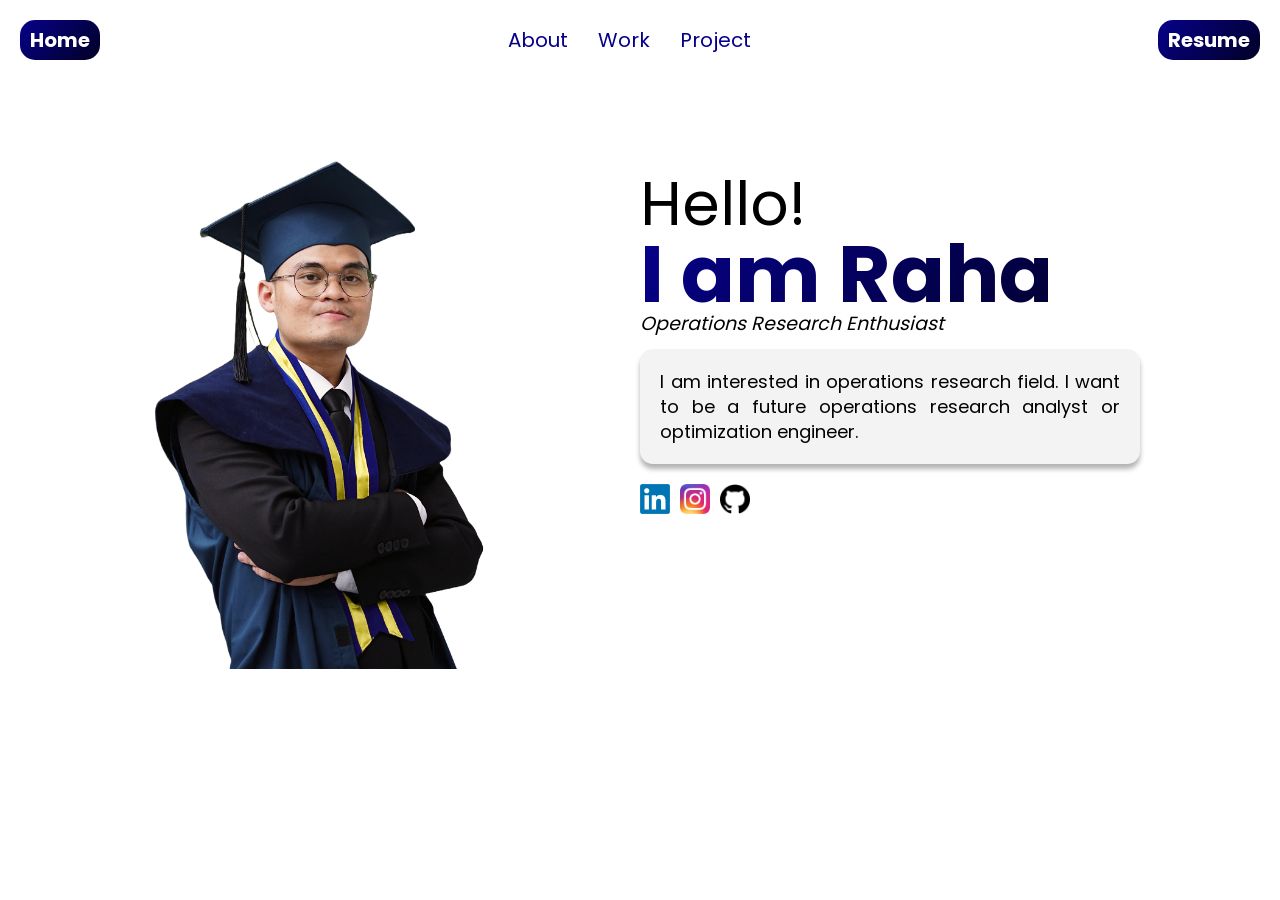
<file: index.html>
<!DOCTYPE html>
<html lang="en">
<head>
    <meta charset="UTF-8">
    <meta name="viewport" content="width=device-width, initial-scale=1.0">
    <title>Welcome!</title>
    <link rel="stylesheet" href="style.css">
</head>
<body>
    <div class="header">
        <div class="home">
            <a href="index.html">Home</a>
        </div>
        <div class="navigation">
            <a href="about.html">About</a>
            <a href="work.html">Work</a>
            <a href="Project.html">Project</a>
        </div>
        <div class="resume">
            <a href="#">Resume</a>
        </div>
        <br>
    </div>
    <div class="main">
        <div class="box">
            <div class="circle">
                <img src="img/raha.png" alt="raha" title="moch-rahadian-amantjik" class="foto">
            </div>
        </div>
        <div class="description">
            <div class="intro">
                <p class="hello">Hello!</p>
                <p class="name">I am Raha</p>
                <p class="role">Operations Research Enthusiast</p>
            </div>
            <br>
            <div class="messagebox">
                <p class="message">I am interested in operations research field. I want to be a future operations research analyst or optimization engineer.</p>
            </div>
            <div class="network">
                <a href="https://www.linkedin.com/in/rahadianamantjik/" target="_blank">
                    <img src="img/linkedin.png" alt="LinkedIn" title="LinkedIn" class="socmed">
                </a>
                <a href="https://www.instagram.com/rahamantjik/">
                    <img src="img/instagram.png" alt="instagram" title="instagram" class="socmed">
                </a>
                <a href="https://github.com/ramantjik">
                   <img src="img/github.png" alt="GitHub" title="GitHub" class="socmed">
                </a>
            </div>
            
        </div>
    </div>

  
</body>
</html>
</file>
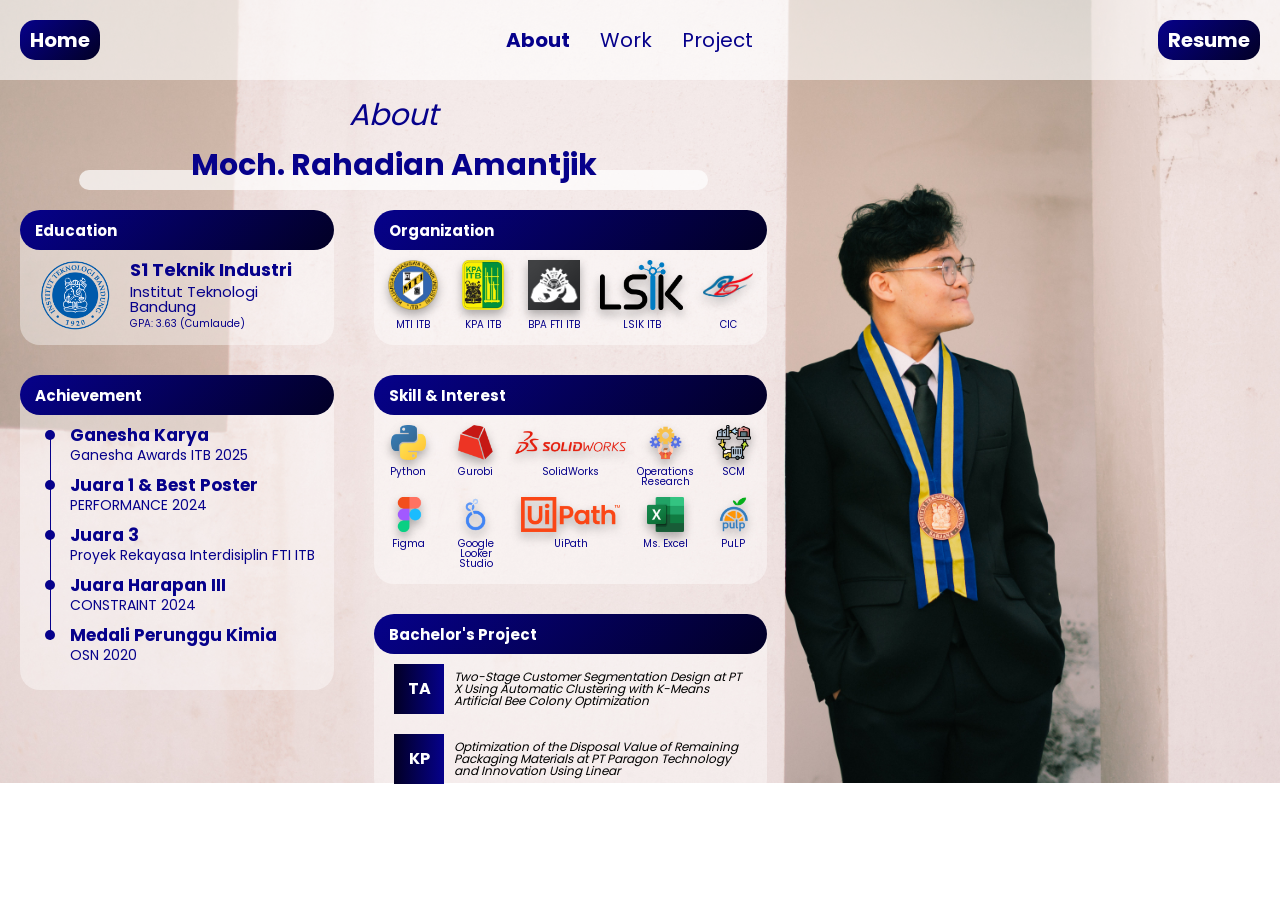
<file: about.html>
<!DOCTYPE html>
<html lang="en">
<head>
    <meta charset="UTF-8">
    <meta name="viewport" content="width=device-width, initial-scale=1.0">
    <title>About</title>
    <link rel="stylesheet" href="style.css">
</head>
<body class="about">
    <div class="header">
        <div class="home">
            <a href="index.html">Home</a>
        </div>
        <div class="navigation">
            <a href="about.html" class="about">About</a>
            <a href="work.html">Work</a>
            <a href="Project.html">Project</a>
        </div>
        <div class="resume">
            <a href="#">Resume</a>
        </div>
        <br>
    </div>
    <div class="about-box">
        <h1>About</h1>

        <div class="name-about">
            Moch. Rahadian Amantjik
        </div>   
        <div class="name-about-box">
        </div>         
    </div>
    <div class="main-about">
        <div class="left-main">
            <div class="education">
                <div class="edu-header">
                    <h2>Education</h2>
                </div>
                <div class="edu-body cf">
                    <img src="img/itb.png" alt="" class="itb">
                    <div class="itb">
                        <h3>S1 Teknik Industri</h3>
                        <h4>Institut Teknologi Bandung</h4>
                        <h5>GPA: 3.63 (Cumlaude)</h5>
                    </div>
                </div>
            </div>
            <div class="achievement">
                <div class="achi-header">
                    <h2>Achievement</h2>
                </div>
                <div class="achi-body">
                    <ul>
                        <li>
                            <div>Ganesha Karya</div>
                            <div>Ganesha Awards ITB 2025</div>
                        </li>
                        <li>
                            <div>Juara 1 & Best Poster</div>
                            <div>PERFORMANCE 2024</div>
                        </li>
                        <li>
                            <div>Juara 3</div>
                            <div>Proyek Rekayasa Interdisiplin FTI ITB</div>
                        </li>
                        <li>
                            <div>Juara Harapan III</div>
                            <div>CONSTRAINT 2024</div>
                        </li>
                        <li>
                            <div>Medali Perunggu Kimia</div>
                            <div>OSN 2020</div>
                        </li>
                    </ul>
                </div>
            </div>
        </div>
        <div class="right-main">
            <div class="organization">
                <div class="org-header">
                    <h2>Organization</h2>
                </div>
                <div class="org-body">
                    <div class="mtiitb">
                        <img src="img/mtiitb.png" alt="">
                        <div>MTI ITB</div>
                    </div>
                    <div class="kpaitb">
                        <img src="img/kpaitb.png" alt="">
                        <div>KPA ITB</div>
                    </div>
                    <div class="ftiitb">
                        <img src="img/ftiitb.png" alt="">
                        <div>BPA FTI ITB</div>
                    </div>
                    <div class="lsikitb">
                        <img src="img/lsik.png" alt="">
                        <div>LSIK ITB</div>
                    </div>
                    <div class="cic">
                        <img src="img/cic.png" alt="">
                        <div>CIC</div>
                    </div>
                </div>
            </div>
            <div class="skill">
                <div class="skill-header">
                    <h2>Skill & Interest</h2>
                </div>
                <div class="skill-body">
                    <div class="item">
                        <img src="img/python.png" alt="">
                        <div>Python</div>
                    </div>
                    <div class="item">
                        <img src="img/gurobi.png" alt="">
                        <div>Gurobi</div>
                    </div>
                    <div class="item">
                        <img src="img/sw.png" alt="">
                        <div>SolidWorks</div>
                    </div>
                    <div class="item">
                        <img src="img/or.png" alt="">
                        <div>Operations Research</div>
                    </div>
                    <div class="item">
                        <img src="img/scm.png" alt="">
                        <div>SCM</div>
                    </div>
                    <div class="item">
                        <img src="img/figma.png" alt="">
                        <div>Figma</div>
                    </div>
                    <div class="item">
                        <img src="img/looker.png" alt="">
                        <div>Google Looker Studio</div>
                    </div>
                    <div class="item">
                        <img src="img/uipath.png" alt="">
                        <div>UiPath</div>
                    </div>
                    <div class="item">
                        <img src="img/excel.png" alt="">
                        <div>Ms. Excel</div>
                    </div>
                    <div class="item">
                        <img src="img/pulp.png" alt="">
                        <div>PuLP</div>
                    </div>
            
                </div>
            </div>
            <div class="bach">
                <div class="bach-header">
                    <h2>Bachelor's Project</h2>
                </div>
                <div class="bach-body">
                    <div class="item">
                        <div class="box">
                            TA
                        </div>
                        <div class="label">Two-Stage Customer Segmentation Design at PT X Using Automatic Clustering with K-Means Artificial Bee Colony Optimization</div>
                    </div>
                    <div class="item">
                        <div class="box">
                            KP
                        </div>
                        <div class="label">Optimization of the Disposal Value of Remaining Packaging Materials at PT Paragon Technology and Innovation Using Linear</div>
                    </div>

                </div>
            </div>
        </div>
    </div>

</body>
</html>
</file>
<file: style.css>
/* http://meyerweb.com/eric/tools/css/reset/ 
   v2.0 | 20110126
   License: none (public domain)
*/

html, body, div, span, applet, object, iframe,
h1, h2, h3, h4, h5, h6, p, blockquote, pre,
a, abbr, acronym, address, big, cite, code,
del, dfn, em, img, ins, kbd, q, s, samp,
small, strike, strong, sub, sup, tt, var,
b, u, i, center,
dl, dt, dd, ol, ul, li,
fieldset, form, label, legend,
table, caption, tbody, tfoot, thead, tr, th, td,
article, aside, canvas, details, embed, 
figure, figcaption, footer, header, hgroup, 
menu, nav, output, ruby, section, summary,
time, mark, audio, video {
	margin: 0;
	padding: 0;
	border: 0;
	font-size: 100%;
	font: inherit;
	vertical-align: baseline;
}
/* HTML5 display-role reset for older browsers */
article, aside, details, figcaption, figure, 
footer, header, hgroup, menu, nav, section {
	display: block;
}
body {
	line-height: 1;
}
ol, ul {
	list-style: none;
}
blockquote, q {
	quotes: none;
}
blockquote:before, blockquote:after,
q:before, q:after {
	content: '';
	content: none;
}
table {
	border-collapse: collapse;
	border-spacing: 0;
}

/**
 * For modern browsers
 * 1. The space content is one way to avoid an Opera bug when the
 *    contenteditable attribute is included anywhere else in the document.
 *    Otherwise it causes space to appear at the top and bottom of elements
 *    that are clearfixed.
 * 2. The use of `table` rather than `block` is only necessary if using
 *    `:before` to contain the top-margins of child elements.
 */
.cf:before,
.cf:after {
    content: " "; /* 1 */
    display: table; /* 2 */
}

.cf:after {
    clear: both;
}

/**
 * For IE 6/7 only
 * Include this rule to trigger hasLayout and contain floats.
 */
.cf {
    zoom: 1;
}







/* style */
@font-face {
    font-family: 'Poppins';
    src: url(font/Poppins-Regular.ttf);
}

@font-face {
    font-family: 'Poppins';
    src: url(font/Poppins-Bold.ttf);
    font-weight: 700;
}

.header {
    display: flex;
    flex-flow: row;
    justify-content: center;
    box-sizing: border-box;
    position: fixed;
    top: 0;
    left: 0;
    width: 100%;
    padding: 20px;
    z-index: 9999;
    background: rgba(255,255,255,0.6);
}

.home, .resume {
    background: linear-gradient(135deg, #06018B, #020025);
    line-height: 40px;
    height: 40px;
    text-align: center;
    border-radius: 15px;
    padding: 0px 10px;
}

.home a, .resume a {
    text-decoration: none;
    color: white;
    font-weight: bold;
    font-family: 'Poppins';
    font-size: 20px;
}

.navigation {
    margin: auto;
    display: flex;
    flex-direction: row;
    justify-content: center;
    gap: 30px;
}

.navigation a {
    font-family: 'Poppins';
    font-size: 20px;
    text-decoration: none;
    color: #06018B;
}



.main {
    display: flex;
    justify-content: center;
    margin: 150px auto;
    gap: 100px;
}

.box {

    height: 400px;
    float: left;
}

.foto {
    width: 400px;
}

.description {
    width: 500px;
    height: 400px;
    display: flex;
    flex-direction: column;
    justify-content: center;
    font-family: 'Poppins', sans-serif;

}

.hello {
    font-size: 60px;
}

.name {
    font-size: 80px;
    font-weight: bold;
    background: linear-gradient(135deg, #06018B, #020025);
    -webkit-background-clip: text;
    background-clip: text;
    -webkit-text-fill-color: transparent;
    color: transparent;
}

.role {
    font-size: 19px;
    font-style: italic;
}

.messagebox {
    background-color: rgb(243, 243, 243);
    border-radius: 13px;
    padding: 20px;
    box-shadow: 0px 5px 5px rgba(0, 0, 0, 0.3);
    line-height: 25px;
    text-align: justify;
    font-size: 18px;
}

img.socmed {
    width: 30px;
}

.network {
    margin: 20px 0px 10px;
    display: flex;
    flex-direction: row;
    gap: 10px;
}


/* Halaman About */

body.about {
    background-image: url(img/about-bg.jpg);
    background-repeat: no-repeat;
    background-size: cover;
    background-position: 0px -70px;
    
}

a.about {
    font-weight: bold;
}


.about-box {
    margin: 80px 0px 0px 0px;
    width: 61.5%;
}

h1 {
    font-family: 'Poppins';
    font-size: 30px;
    font-style: italic;
    width: 70%;
    padding: 20px;
    margin: 0px auto; 
    text-align: center;
    color: #06018B; 
}

.name-about {
    font-size: 30px;
    font-family: 'Poppins';
    text-align: center;
    font-weight: bold;
    color: #06018B;
}

.name-about-box {
    margin: -10px auto 0px;
    height: 20px;
    width: 80%;
    border-radius: 20px;
    background: rgba(255,255,255,0.7);
}

.main-about {
    width: 61.5%;
}

.left-main {
    width: 45%;
    float: left;
    padding: 20px;
    box-sizing: border-box;
    position: relative;
}

.right-main {
    width: 55%;
    float: left;
    padding: 20px;
    box-sizing: border-box;
    position: relative;
}

.edu-header, .achi-header, .org-header, .skill-header, .bach-header {
    border-radius: 20px;
    height: 40px;
    padding: 15px;
    background: linear-gradient(135deg, #06018B, #020025);
    position: absolute;
    box-sizing: border-box;
    left: 20px;
    right: 20px;
    z-index: 100;
    display: flex;
    align-items: center;
}

.edu-body, .achi-body, .org-body, .skill-body, .bach-body {
    background: rgba(255, 255, 255, 0.4);
    border-radius: 20px;
    padding: 50px 0 15px 0;
    margin: 0 0 30px 0;
    display: flex;
    align-items: center;
    gap: 20px;
    position: relative;
}

h2 {
    font-family: 'Poppins';
    font-weight: bold;
    font-size: 15px;
    color: white;
}

img.itb {
    width: 70px;
    float: left;
}

h3 {
    font-family: 'Poppins';
    font-weight: bold;
    font-size: 18px;
    color: #06018B
}

h4 {
    font-family: 'Poppins';
    font-size: 15px;
    color: #06018B    
}

h5 {
    font-family: 'Poppins';
    font-size: 10px;
    color: #06018B    
}

.itb {
    display: flex;
    flex-direction: column;
    justify-content: center;
    gap: 5px;
}

ul {
    font-family: 'Poppins';
    font-size: 17px;
    display: flex;
    flex-direction: column;
    justify-content: center;
    color: #06018B;
    line-height: 20px;
}

ul li div:nth-child(1) {
    font-weight: bold;
}

ul li div:nth-child(2) {
    font-size: 14px;
    margin-bottom: 10px;
}

ul:before {
    position: absolute;
    content: "";
    background-color: #06018B;
    width: 1px;
    top: 55px;
    bottom: 50px;
    left: 30px;
}

ul div {
    margin-left: 50px;
    position: relative;
}

ul div:nth-child(1):before {
    position: absolute;
    content: "";
    background-color: #06018B;
    width: 10px;
    height: 10px;
    border-radius: 50% ;
    left: -25px;
    top: 5px;
}

.mtiitb, .kpaitb, .ftiitb, .lsikitb, .cic {
    display: flex;
    flex-direction: column;
    text-align: center;
    gap: 10px;
}

.org-body {
    display: flex;
    flex-direction: row;
    justify-content: center;
    font-family: 'Poppins';
    font-size: 10px;
    color: #06018B;
}

.org-body img {
    height: 50px;
    filter: drop-shadow(0 5px 5px rgba(0,0,0,0.3));
}

.skill-body img {
    height: 35px;
    filter: drop-shadow(0 5px 5px rgba(0,0,0,0.3));
    margin-bottom: 5px;
}

.skill-body {
    display: grid;
    grid-template-columns: repeat(5,1fr);
    row-gap: 10px;
    column-gap: 0px;
    text-align: center;
    font-family: 'Poppins';
    font-size: 10px;
    align-items: start;
    color: #06018B;
}

.bach-body {
    display: flex;
    flex-direction: column;
    padding-left: 20px ;
}


.bach-body .box {
    width: 50px;
    height: 50px;
    background: linear-gradient(90deg,#020025,#06018B);
    color: white;
    font-family: 'Poppins';
    font-weight: bold;
    display: flex;
    justify-content: center;
    align-items: center;
}

.bach-body .label {
    height: 50px;
    font-family: 'Poppins';
    font-size: 12px;
    font-style: italic;
    display: flex;
    align-items: center;
    padding-left: 10px;
    padding-right: 20px;
}
</file>
